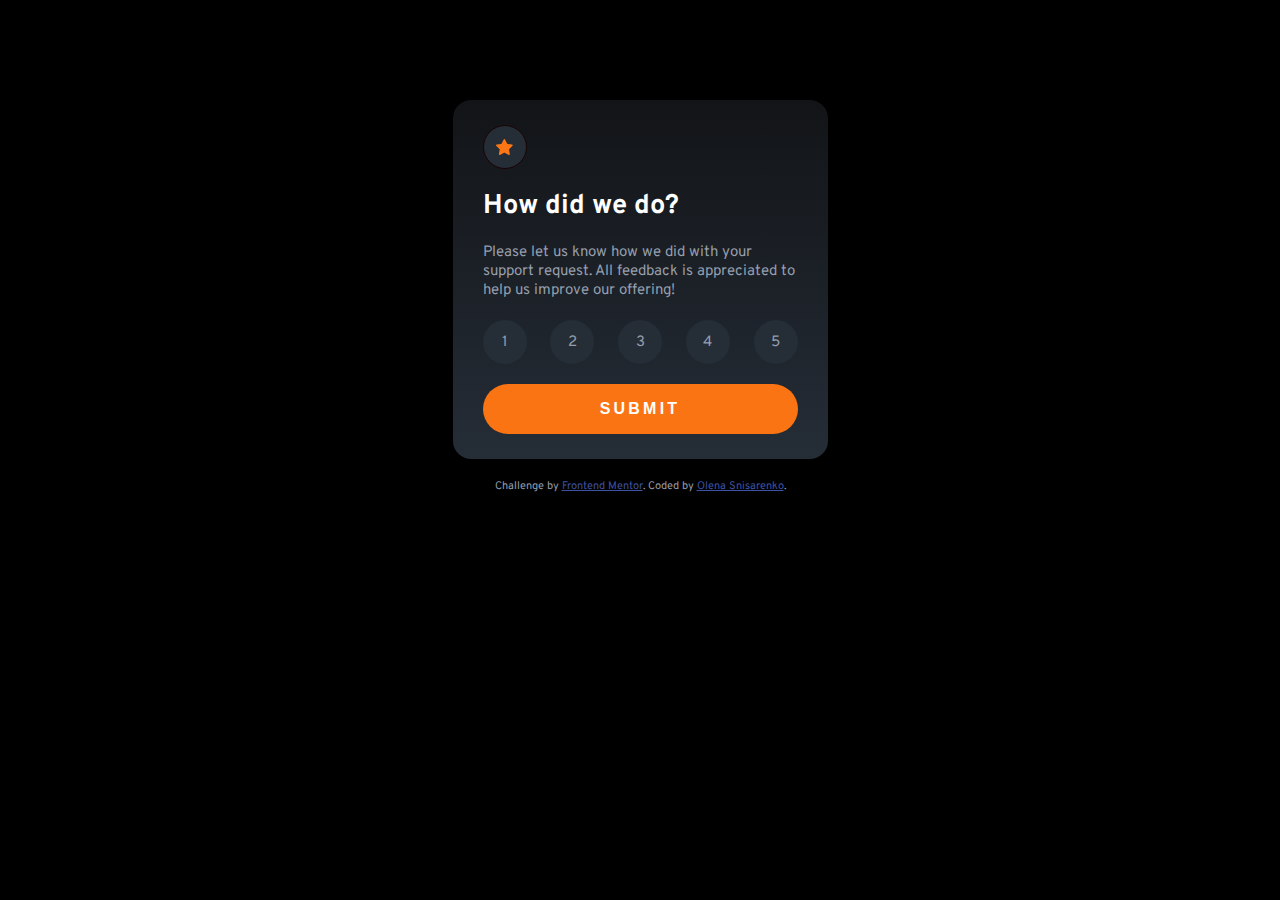
<file: index.html>
<!DOCTYPE html>
<html lang="en">
  <head>
    <meta charset="UTF-8" />
    <meta name="viewport" content="width=device-width, initial-scale=1.0" />
    <!-- displays site properly based on user's device -->

    <link
      rel="icon"
      type="image/png"
      sizes="32x32"
      href="./images/favicon-32x32.png"
    />

    <link rel="preconnect" href="https://fonts.googleapis.com" />
    <link rel="preconnect" href="https://fonts.gstatic.com" crossorigin />
    <link
      href="https://fonts.googleapis.com/css2?family=Overpass:wght@300&display=swap"
      rel="stylesheet"
    />
    <link rel="stylesheet" href="./scss/main.css" />

    <title>Frontend Mentor | Interactive rating component</title>
  </head>

  <body>
    <main>
      <form class="container">
        <div class="rating">
          <a href="#" class="rating__icon"
            ><img
              src="./images/icon-star.svg"
              alt="star-icon"
              width="17"
              height="16"
          /></a>
          <h1 class="rating__title">How did we do?</h1>
          <p class="rating__text">
            Please let us know how we did with your support request. All
            feedback is appreciated to help us improve our offering!
          </p>
          <div class="rating__body">
            <div class="rating__items">
              <label class="rating__item">
                <input type="radio" name="radio" value="1" /><span
                  class="rating__number"
                  >1</span
                ></label
              >
              <label class="rating__item">
                <input type="radio" name="radio" value="2" /><span
                  class="rating__number"
                  >2</span
                ></label
              >
              <label class="rating__item">
                <input type="radio" name="radio" value="3" /><span
                  class="rating__number"
                  >3</span
                ></label
              >
              <label class="rating__item">
                <input type="radio" name="radio" value="4" /><span
                  class="rating__number"
                  >4</span
                ></label
              >
              <label class="rating__item">
                <input type="radio" name="radio" value="5" /><span
                  class="rating__number"
                  >5</span
                ></label
              >
            </div>
            <button class="js-btn" type="submit">SUBMIT</button>
          </div>
        </div>
      </form>
    </main>

    <footer class="attribution">
      Challenge by
      <a href="https://www.frontendmentor.io?ref=challenge" target="_blank"
        >Frontend Mentor</a
      >. Coded by
      <a href="https://github.com/Snisarenko21">Olena Snisarenko</a>.
    </footer>

    <script src="./src/index.js"></script>
  </body>
</html>
</file>
<file: scss/main.css>
* {
  -webkit-box-sizing: border-box;
          box-sizing: border-box;
}

h1,
h2,
h3,
h4,
h5,
h6,
p {
  margin: 0;
  list-style: none;
}

ul,
li {
  padding-left: 0;
  margin: 0;
  list-style: none;
}

body {
  font-size: 15px;
  font-family: "Overpass", sans-serif;
  padding: 0;
  margin: 0;
  height: 100%;
  background-color: black;
}

.container {
  max-width: 375px;
  margin-top: 100px;
  margin-left: auto;
  margin-right: auto;
  background: -webkit-gradient(linear, left top, left bottom, from(#121417), to(#252d37));
  background: linear-gradient(#121417, #252d37);
  padding: 25px 30px 25px 30px;
  border-radius: 5%;
}

@media (min-width: 1440px) {
  .container {
    border-radius: 8%;
    padding: 25px 25px 25px 25px;
  }
}

.rating__icon {
  display: -webkit-box;
  display: -ms-flexbox;
  display: flex;
  -webkit-box-pack: center;
      -ms-flex-pack: center;
          justify-content: center;
  -webkit-box-align: center;
      -ms-flex-align: center;
          align-items: center;
  width: 44px;
  height: 44px;
  border-radius: 50%;
  text-decoration: none;
  background-color: #252d37;
  border: 1px solid #1b0303;
  list-style-type: none;
}

.rating__icon:hover {
  background-color: #7c8798;
}

.rating__title {
  color: white;
  font-size: 1.7rem;
  font-weight: 700;
  margin-top: 20px;
}

.rating__text {
  color: #959eac;
  font-weight: 400;
  margin-top: 20px;
}

@media (min-width: 1440px) {
  .rating__text {
    font-size: 14px;
  }
}

.rating__items {
  display: -webkit-box;
  display: -ms-flexbox;
  display: flex;
  -webkit-box-pack: justify;
      -ms-flex-pack: justify;
          justify-content: space-between;
}

.rating__item {
  display: -webkit-box;
  display: -ms-flexbox;
  display: flex;
  position: relative;
  -ms-flex-pack: distribute;
      justify-content: space-around;
  -webkit-box-align: center;
      -ms-flex-align: center;
          align-items: center;
  width: 44px;
  height: 44px;
  border-radius: 50%;
  color: #959eac;
  background-color: #252d37;
  text-decoration: none;
  list-style-type: none;
  margin-top: 20px;
  cursor: pointer;
}

.rating__item:hover {
  color: white;
  background-color: #7c8798;
}

.rating__item:focus-within {
  color: white;
  background: #fb7413;
}

.rating__number {
  position: absolute;
}

input[type="radio"] {
  -webkit-appearance: none;
     -moz-appearance: none;
          appearance: none;
}

.js-btn {
  font-weight: 700;
  font-size: 1rem;
  letter-spacing: 0.2rem;
  width: 100%;
  border-radius: 30px;
  padding: 1rem 1rem;
  display: block;
  margin-top: 20px;
  color: white;
  background-color: #fb7413;
  border: none;
  cursor: pointer;
}

.js-btn:hover,
.js-btn:focus {
  color: #fb7413;
  background-color: white;
}

.result-icon {
  display: block;
  text-align: center;
  margin-left: auto;
  margin-right: auto;
}

.result-box {
  display: inline-block;
  margin-left: 80px;
  border-radius: 30px;
  padding: 0.5rem 0.5rem;
  margin-top: 30px;
  color: #fb7413;
  background-color: #252d37;
  text-align: center;
}

@media (min-width: 1440px) {
  .result-box {
    font-size: 14px;
  }
}

.result-current {
  padding-left: 5px;
}

.result-title {
  text-align: center;
  color: white;
  font-size: 1.7rem;
  font-weight: 700;
  margin-top: 20px;
}

.result-text {
  text-align: center;
  color: #959eac;
  font-weight: 400;
  margin-top: 20px;
}

@media (min-width: 1440px) {
  .result-text {
    font-size: 14px;
  }
}

.attribution {
  font-size: 11px;
  text-align: center;
  padding-bottom: 8px;
  margin-top: 20px;
  color: #959eac;
}

.attribution a {
  color: #3e52a3;
}
/*# sourceMappingURL=main.css.map */
</file>
